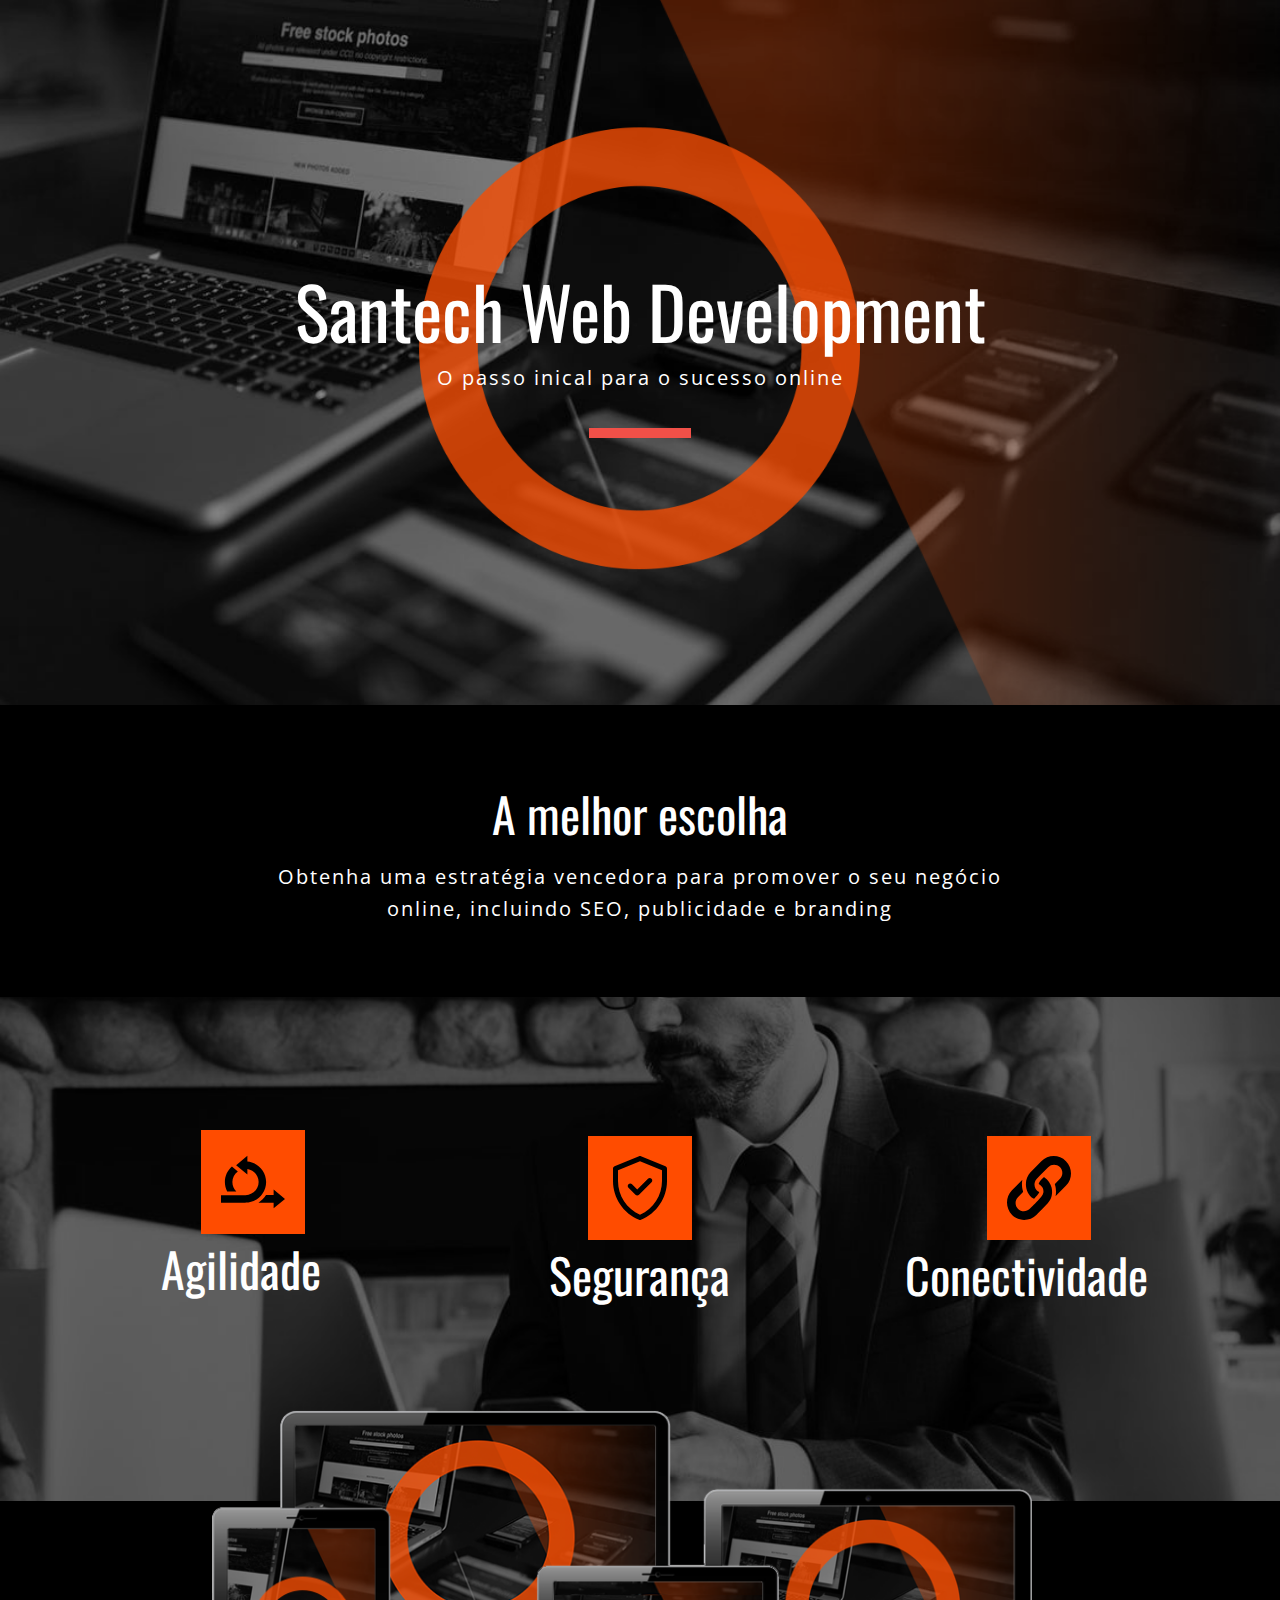
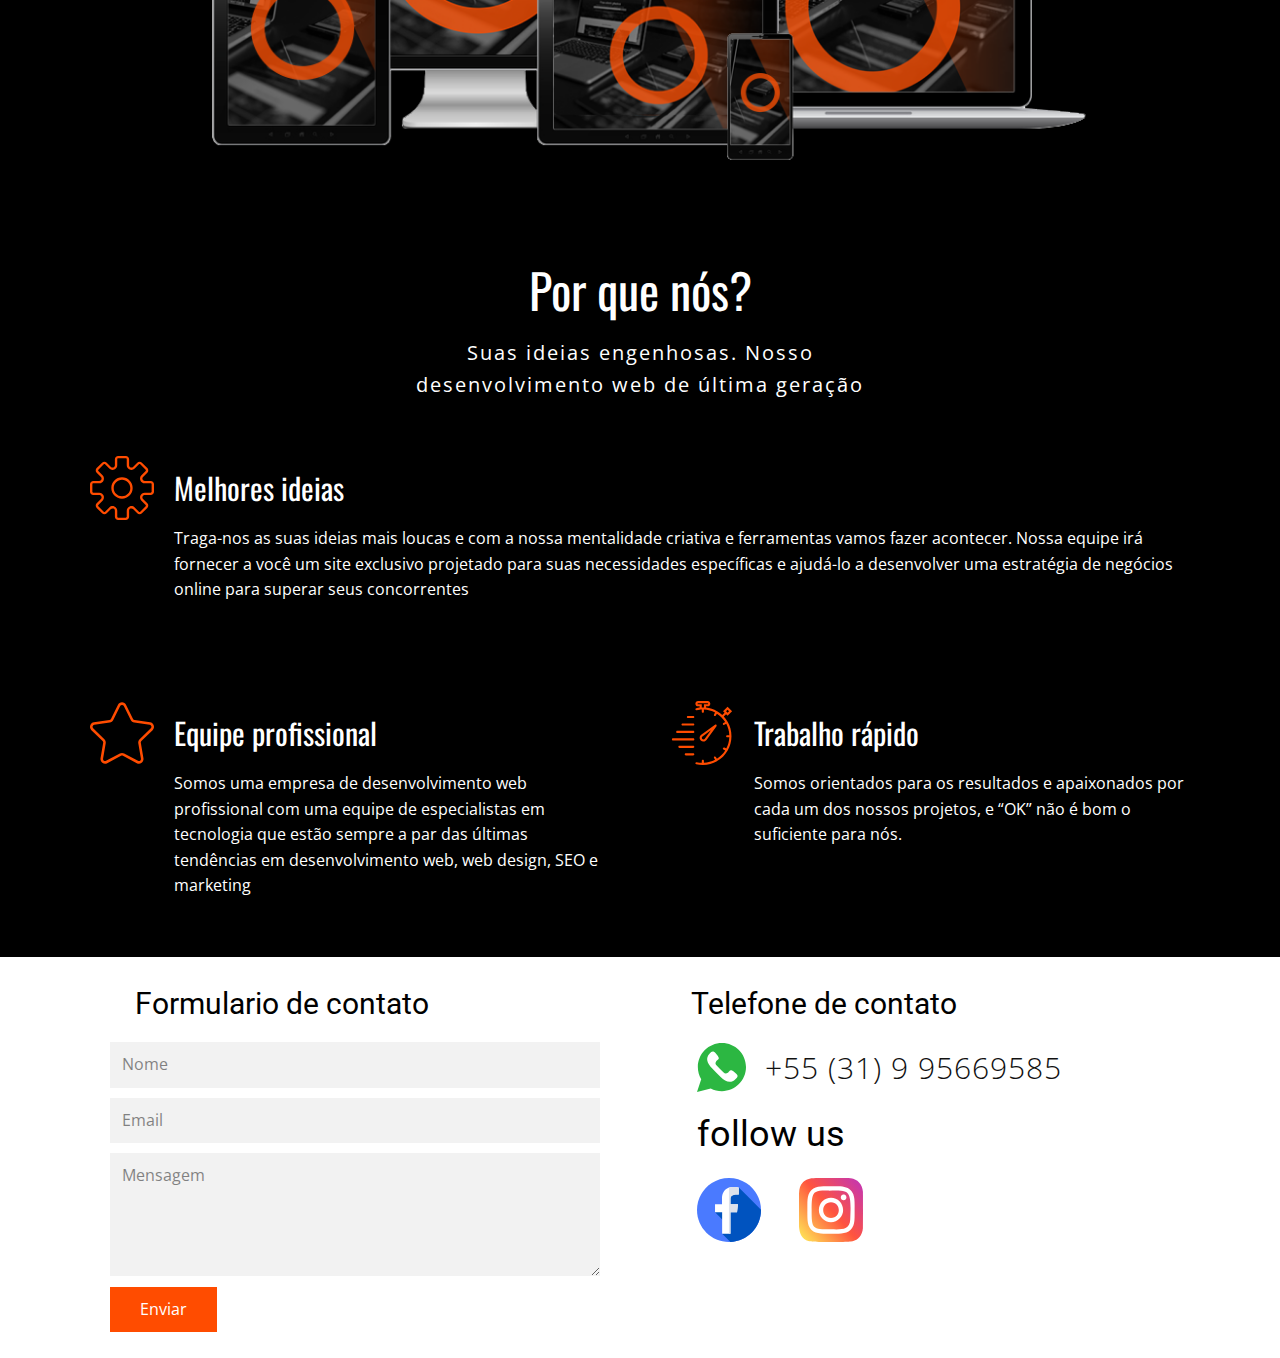
<file: index.html>
<!DOCTYPE html>
<html style="font-size: 16px;">
  <head>
    <meta name="viewport" content="width=device-width, initial-scale=1.0">
    <meta charset="utf-8">
    <meta name="keywords" content="Web Development Studio, Internet Marketing, Find, Connect, Grow, Our Latest Projects, Why Us?, Industry Expertise + Laser-Focused Team =, SUCCESS, Ask Our Clients, Ask Our Clients">
    <meta name="description" content="">
    <meta name="page_type" content="np-template-header-footer-from-plugin">
    <title>Página Inicial</title>
    <link rel="stylesheet" href="nicepage.css" media="screen">
<link rel="stylesheet" href="Página-Inicial.css" media="screen">
    <script class="u-script" type="text/javascript" src="jquery.js" defer=""></script>
    <script class="u-script" type="text/javascript" src="nicepage.js" defer=""></script>
    <meta name="generator" content="Nicepage 3.13.1, nicepage.com">
    <link id="u-theme-google-font" rel="stylesheet" href="https://fonts.googleapis.com/css?family=Roboto:100,100i,300,300i,400,400i,500,500i,700,700i,900,900i|Open+Sans:300,300i,400,400i,600,600i,700,700i,800,800i">
    <link id="u-page-google-font" rel="stylesheet" href="https://fonts.googleapis.com/css?family=Oswald:200,300,400,500,600,700">
    
    
    
    
    
    
    
    <script type="application/ld+json">{
		"@context": "http://schema.org",
		"@type": "Organization",
		"name": "",
		"url": "index.html"
}</script>
    <meta property="og:title" content="Página Inicial">
    <meta property="og:type" content="website">
    <meta name="theme-color" content="#f15048">
    <link rel="canonical" href="index.html">
    <meta property="og:url" content="index.html">
  </head>
  <body data-home-page="Página-Inicial.html" data-home-page-title="Página Inicial" class="u-body"> 
    <section class="u-clearfix u-image u-section-1" id="sec-3fbc" data-image-width="1125" data-image-height="640">
      <div class="u-clearfix u-sheet u-sheet-1">
        <img src="images/c2d8d751435d17546c6dcd8f5da95afb.png" alt="" class="u-image u-image-contain u-image-default u-image-1">
        <div class="u-container-style u-expanded-width-md u-expanded-width-sm u-expanded-width-xs u-group u-group-1">
          <div class="u-container-layout u-valign-middle-xs">
            <h1 class="u-align-center u-custom-font u-font-oswald u-text u-text-body-alt-color u-title u-text-1">Santech Web Development</h1>
            <p class="u-align-center u-text u-text-body-alt-color u-text-2">O passo inical para o sucesso online</p>
            <div class="u-border-10 u-border-palette-1-base u-line u-line-horizontal u-line-1"></div>
          </div>
        </div>
      </div>
    </section>
    <section class="u-black u-clearfix u-section-2" id="sec-52fe">
      <div class="u-clearfix u-sheet u-sheet-1">
        <div class="u-container-style u-group u-group-1">
          <div class="u-container-layout u-valign-middle u-container-layout-1">
            <h2 class="u-align-center u-custom-font u-font-oswald u-text u-text-1">A melhor escolha</h2>
            <p class="u-align-center u-text u-text-2">Obtenha uma estratégia vencedora para promover o seu negócio online, incluindo SEO, publicidade e branding</p>
          </div>
        </div>
      </div>
    </section>
    <section class="u-clearfix u-image u-section-3" id="sec-a9e4" data-image-width="1084" data-image-height="750">
      <div class="u-clearfix u-sheet u-sheet-1">
        <div class="u-clearfix u-expanded-width-lg u-expanded-width-md u-expanded-width-xl u-expanded-width-xs u-gutter-20 u-layout-wrap u-layout-wrap-1">
          <div class="u-layout">
            <div class="u-layout-row">
              <div class="u-container-style u-layout-cell u-left-cell u-size-20 u-size-20-md u-layout-cell-1">
                <div class="u-container-layout u-valign-middle-sm"><span class="u-custom-color-3 u-icon u-icon-rectangle u-spacing-20 u-icon-1"><svg class="u-svg-link" preserveAspectRatio="xMidYMin slice" viewBox="0 0 512 512" style=""><use xmlns:xlink="http://www.w3.org/1999/xlink" xlink:href="#svg-e324"></use></svg><svg class="u-svg-content" viewBox="0 0 512 512" id="svg-e324"><g><path d="m421 360.993-60.939.002c-15.544 24.203-36.264 44.689-60.619 60.013h121.558v44.985l91-74.985-91-75z"></path><path d="m197.139 420.951c90.593-.619 163.861-74.202 163.861-164.944 0-86.061-65.914-156.656-150-164.244v-45.756l-90 75 90 74.985v-43.469c50.75 7.357 90 50.729 90 103.484 0 57.891-47.109 105-105 105h-196v60h197.207c-.03-.018-.039-.038-.068-.056z"></path><path d="m122.749 331.007c-19.532-19.08-31.749-45.608-31.749-75 0-34.863 17.267-65.596 43.504-84.703l-47.137-39.276c-34.484 30.242-56.367 74.51-56.367 123.979 0 27.105 6.96 52.44 18.541 75z"></path>
</g></svg></span>
                  <h2 class="u-align-center u-custom-font u-font-oswald u-text u-text-body-alt-color u-text-1">Agilidade</h2>
                </div>
              </div>
              <div class="u-container-style u-layout-cell u-size-20 u-size-20-md u-layout-cell-2">
                <div class="u-container-layout"><span class="u-custom-color-3 u-icon u-icon-rectangle u-spacing-20 u-text-black u-icon-2"><svg class="u-svg-link" preserveAspectRatio="xMidYMin slice" viewBox="0 0 512 512" style=""><use xmlns:xlink="http://www.w3.org/1999/xlink" xlink:href="#svg-e914"></use></svg><svg class="u-svg-content" viewBox="0 0 512 512" id="svg-e914"><g><path d="m459.669 82.906-196-81.377c-4.91-2.038-10.429-2.039-15.338 0l-196 81.377c-7.465 3.1-12.331 10.388-12.331 18.471v98.925c0 136.213 82.329 258.74 208.442 310.215 4.844 1.977 10.271 1.977 15.116 0 126.111-51.474 208.442-174.001 208.442-310.215v-98.925c0-8.083-4.865-15.371-12.331-18.471zm-27.669 117.396c0 115.795-68 222.392-176 269.974-105.114-46.311-176-151.041-176-269.974v-85.573l176-73.074 176 73.074zm-198.106 67.414 85.964-85.963c7.81-7.81 20.473-7.811 28.284 0s7.81 20.474-.001 28.284l-100.105 100.105c-7.812 7.812-20.475 7.809-28.284 0l-55.894-55.894c-7.811-7.811-7.811-20.474 0-28.284s20.474-7.811 28.284 0z"></path>
</g></svg></span>
                  <h2 class="u-align-center u-custom-font u-font-oswald u-text u-text-body-alt-color u-text-2">Segurança</h2>
                </div>
              </div>
              <div class="u-container-style u-layout-cell u-right-cell u-size-20 u-size-20-md u-layout-cell-3">
                <div class="u-container-layout"><span class="u-custom-color-3 u-icon u-icon-rectangle u-spacing-20 u-text-black u-icon-3"><svg class="u-svg-link" preserveAspectRatio="xMidYMin slice" viewBox="0 0 511.771 511.771" style=""><use xmlns:xlink="http://www.w3.org/1999/xlink" xlink:href="#svg-d826"></use></svg><svg class="u-svg-content" viewBox="0 0 511.771 511.771" id="svg-d826"><g><path d="m189.547 128.897c-60.302 62.391-47.143 165.931 21.932 211.798 2.276 1.512 5.304 1.212 7.259-.698 14.542-14.209 26.844-27.972 37.616-45.476 1.648-2.678.623-6.153-2.142-7.651-10.536-5.708-21.02-16.411-26.922-27.717l-.007.004c-7.07-14.078-9.477-29.859-5.734-46.157.004.001.008.002.012.002 4.307-20.866 26.708-40.276 43.817-58.227-.036-.012-.071-.025-.107-.037l64.103-65.426c25.546-26.073 67.566-26.288 93.377-.477 26.072 25.545 26.503 67.777.958 93.849l-38.828 39.928c-1.797 1.848-2.38 4.544-1.539 6.981 8.94 25.925 11.139 62.48 5.148 90.098-.168.773.786 1.279 1.339.714l82.638-84.344c52.791-53.88 52.343-141.604-.995-194.942-54.433-54.433-143.048-53.98-196.922 1.005l-84.672 86.419c-.112.118-.218.238-.331.354z"></path><path d="m344.038 352.576c-.001.003-.003.006-.004.009.053-.022.102-.043.155-.066 16.865-30.839 20.185-66.208 12.281-100.687l-.036.037-.039-.017c-7.505-30.709-28.098-61.203-56.066-79.978-2.406-1.615-6.249-1.428-8.502.394-14.167 11.455-28.034 26.144-37.184 44.889-1.437 2.943-.361 6.478 2.471 8.122 10.619 6.165 20.209 15.191 26.63 27.174l.01-.007c5.004 8.465 9.935 24.527 6.741 41.785-.002 0-.005 0-.007 0-2.98 22.881-26.086 43.869-44.454 62.781l.009.009c-13.982 14.298-49.525 50.532-63.757 65.072-25.545 26.072-67.777 26.503-93.849.958-26.072-25.545-26.503-67.777-.958-93.849l38.943-40.048c1.765-1.815 2.365-4.453 1.58-6.86-8.647-26.531-11.016-62.262-5.558-89.849.152-.769-.794-1.26-1.343-.7l-81.395 83.075c-53.332 54.433-52.88 143.057 1.006 196.942 54.43 53.33 142.597 52.429 195.927-2.001 18.527-20.724 97.835-94.153 107.399-117.185z"></path>
</g></svg></span>
                  <h2 class="u-align-center u-custom-font u-font-oswald u-text u-text-body-alt-color u-text-3">Conectividade</h2>
                </div>
              </div>
            </div>
          </div>
        </div>
      </div>
    </section>
    <section class="u-black u-clearfix u-section-4" id="sec-922c">
      <div class="u-clearfix u-sheet u-sheet-1">
        <img class="u-expanded-width u-image u-image-contain u-image-1" src="images/5a60cfeb5eeac046c6e773eeb7c06964.png">
      </div>
    </section>
    <section class="u-black u-clearfix u-section-5" id="sec-5e11">
      <div class="u-clearfix u-sheet u-sheet-1">
        <div class="u-align-center u-container-style u-expanded-width-xs u-group u-group-1">
          <div class="u-container-layout u-valign-middle u-container-layout-1">
            <h2 class="u-custom-font u-font-oswald u-text u-text-1">Por que nós?</h2>
            <p class="u-text u-text-2">Suas ideias engenhosas. Nosso desenvolvimento web de última geração</p>
          </div>
        </div>
        <div class="u-clearfix u-expanded-width u-gutter-20 u-layout-wrap u-layout-wrap-1">
          <div class="u-layout">
            <div class="u-layout-col">
              <div class="u-size-30">
                <div class="u-layout-row">
                  <div class="u-container-style u-layout-cell u-left-cell u-size-60 u-layout-cell-1">
                    <div class="u-container-layout"><span class="u-icon u-icon-circle u-text-custom-color-3 u-icon-1"><svg class="u-svg-link" preserveAspectRatio="xMidYMin slice" viewBox="0 0 54 54"><use xmlns:xlink="http://www.w3.org/1999/xlink" xlink:href="#svg-39e0"></use></svg><svg id="svg-39e0" x="0px" y="0px" viewBox="0 0 54 54" style="enable-background:new 0 0 54 54;" class="u-svg-content"><g><path d="M51.22,21h-5.052c-0.812,0-1.481-0.447-1.792-1.197s-0.153-1.54,0.42-2.114l3.572-3.571   c0.525-0.525,0.814-1.224,0.814-1.966c0-0.743-0.289-1.441-0.814-1.967l-4.553-4.553c-1.05-1.05-2.881-1.052-3.933,0l-3.571,3.571   c-0.574,0.573-1.366,0.733-2.114,0.421C33.447,9.313,33,8.644,33,7.832V2.78C33,1.247,31.753,0,30.22,0H23.78   C22.247,0,21,1.247,21,2.78v5.052c0,0.812-0.447,1.481-1.197,1.792c-0.748,0.313-1.54,0.152-2.114-0.421l-3.571-3.571   c-1.052-1.052-2.883-1.05-3.933,0l-4.553,4.553c-0.525,0.525-0.814,1.224-0.814,1.967c0,0.742,0.289,1.44,0.814,1.966l3.572,3.571   c0.573,0.574,0.73,1.364,0.42,2.114S8.644,21,7.832,21H2.78C1.247,21,0,22.247,0,23.78v6.439C0,31.753,1.247,33,2.78,33h5.052   c0.812,0,1.481,0.447,1.792,1.197s0.153,1.54-0.42,2.114l-3.572,3.571c-0.525,0.525-0.814,1.224-0.814,1.966   c0,0.743,0.289,1.441,0.814,1.967l4.553,4.553c1.051,1.051,2.881,1.053,3.933,0l3.571-3.572c0.574-0.573,1.363-0.731,2.114-0.42   c0.75,0.311,1.197,0.98,1.197,1.792v5.052c0,1.533,1.247,2.78,2.78,2.78h6.439c1.533,0,2.78-1.247,2.78-2.78v-5.052   c0-0.812,0.447-1.481,1.197-1.792c0.751-0.312,1.54-0.153,2.114,0.42l3.571,3.572c1.052,1.052,2.883,1.05,3.933,0l4.553-4.553   c0.525-0.525,0.814-1.224,0.814-1.967c0-0.742-0.289-1.44-0.814-1.966l-3.572-3.571c-0.573-0.574-0.73-1.364-0.42-2.114   S45.356,33,46.168,33h5.052c1.533,0,2.78-1.247,2.78-2.78V23.78C54,22.247,52.753,21,51.22,21z M52,30.22   C52,30.65,51.65,31,51.22,31h-5.052c-1.624,0-3.019,0.932-3.64,2.432c-0.622,1.5-0.295,3.146,0.854,4.294l3.572,3.571   c0.305,0.305,0.305,0.8,0,1.104l-4.553,4.553c-0.304,0.304-0.799,0.306-1.104,0l-3.571-3.572c-1.149-1.149-2.794-1.474-4.294-0.854   c-1.5,0.621-2.432,2.016-2.432,3.64v5.052C31,51.65,30.65,52,30.22,52H23.78C23.35,52,23,51.65,23,51.22v-5.052   c0-1.624-0.932-3.019-2.432-3.64c-0.503-0.209-1.021-0.311-1.533-0.311c-1.014,0-1.997,0.4-2.761,1.164l-3.571,3.572   c-0.306,0.306-0.801,0.304-1.104,0l-4.553-4.553c-0.305-0.305-0.305-0.8,0-1.104l3.572-3.571c1.148-1.148,1.476-2.794,0.854-4.294   C10.851,31.932,9.456,31,7.832,31H2.78C2.35,31,2,30.65,2,30.22V23.78C2,23.35,2.35,23,2.78,23h5.052   c1.624,0,3.019-0.932,3.64-2.432c0.622-1.5,0.295-3.146-0.854-4.294l-3.572-3.571c-0.305-0.305-0.305-0.8,0-1.104l4.553-4.553   c0.304-0.305,0.799-0.305,1.104,0l3.571,3.571c1.147,1.147,2.792,1.476,4.294,0.854C22.068,10.851,23,9.456,23,7.832V2.78   C23,2.35,23.35,2,23.78,2h6.439C30.65,2,31,2.35,31,2.78v5.052c0,1.624,0.932,3.019,2.432,3.64   c1.502,0.622,3.146,0.294,4.294-0.854l3.571-3.571c0.306-0.305,0.801-0.305,1.104,0l4.553,4.553c0.305,0.305,0.305,0.8,0,1.104   l-3.572,3.571c-1.148,1.148-1.476,2.794-0.854,4.294c0.621,1.5,2.016,2.432,3.64,2.432h5.052C51.65,23,52,23.35,52,23.78V30.22z"></path><path d="M27,18c-4.963,0-9,4.037-9,9s4.037,9,9,9s9-4.037,9-9S31.963,18,27,18z M27,34c-3.859,0-7-3.141-7-7s3.141-7,7-7   s7,3.141,7,7S30.859,34,27,34z"></path>
</g><g></g><g></g><g></g><g></g><g></g><g></g><g></g><g></g><g></g><g></g><g></g><g></g><g></g><g></g><g></g></svg></span>
                      <h3 class="u-custom-font u-font-oswald u-text u-text-3">Melhores ideias</h3>
                      <p class="u-text u-text-4">Traga-nos as suas ideias mais loucas e com a nossa mentalidade criativa e ferramentas vamos fazer acontecer. Nossa equipe irá fornecer a você um site exclusivo projetado para suas necessidades específicas e ajudá-lo a desenvolver uma estratégia de negócios online para superar seus concorrentes</p>
                    </div>
                  </div>
                </div>
              </div>
              <div class="u-size-30">
                <div class="u-layout-row">
                  <div class="u-container-style u-layout-cell u-left-cell u-size-30 u-layout-cell-2">
                    <div class="u-container-layout u-valign-middle-xs"><span class="u-icon u-icon-circle u-text-custom-color-3 u-icon-2"><svg class="u-svg-link" preserveAspectRatio="xMidYMin slice" viewBox="0 0 49.94 49.94"><use xmlns:xlink="http://www.w3.org/1999/xlink" xlink:href="#svg-67af"></use></svg><svg id="svg-67af" x="0px" y="0px" viewBox="0 0 49.94 49.94" style="enable-background:new 0 0 49.94 49.94;" class="u-svg-content"><path d="M48.856,22.731c0.983-0.958,1.33-2.364,0.906-3.671c-0.425-1.307-1.532-2.24-2.892-2.438l-12.092-1.757  c-0.515-0.075-0.96-0.398-1.19-0.865L28.182,3.043c-0.607-1.231-1.839-1.996-3.212-1.996c-1.372,0-2.604,0.765-3.211,1.996  L16.352,14c-0.23,0.467-0.676,0.79-1.191,0.865L3.069,16.623C1.71,16.82,0.603,17.753,0.178,19.06  c-0.424,1.307-0.077,2.713,0.906,3.671l8.749,8.528c0.373,0.364,0.544,0.888,0.456,1.4L8.224,44.702  c-0.232,1.353,0.313,2.694,1.424,3.502c1.11,0.809,2.555,0.914,3.772,0.273l10.814-5.686c0.461-0.242,1.011-0.242,1.472,0  l10.815,5.686c0.528,0.278,1.1,0.415,1.669,0.415c0.739,0,1.475-0.231,2.103-0.688c1.111-0.808,1.656-2.149,1.424-3.502  L39.651,32.66c-0.088-0.513,0.083-1.036,0.456-1.4L48.856,22.731z M37.681,32.998l2.065,12.042c0.104,0.606-0.131,1.185-0.629,1.547  c-0.499,0.361-1.12,0.405-1.665,0.121l-10.815-5.687c-0.521-0.273-1.095-0.411-1.667-0.411s-1.145,0.138-1.667,0.412l-10.813,5.686  c-0.547,0.284-1.168,0.24-1.666-0.121c-0.498-0.362-0.732-0.94-0.629-1.547l2.065-12.042c0.199-1.162-0.186-2.348-1.03-3.17  L2.48,21.299c-0.441-0.43-0.591-1.036-0.4-1.621c0.19-0.586,0.667-0.988,1.276-1.077l12.091-1.757  c1.167-0.169,2.176-0.901,2.697-1.959l5.407-10.957c0.272-0.552,0.803-0.881,1.418-0.881c0.616,0,1.146,0.329,1.419,0.881  l5.407,10.957c0.521,1.058,1.529,1.79,2.696,1.959l12.092,1.757c0.609,0.089,1.086,0.491,1.276,1.077  c0.19,0.585,0.041,1.191-0.4,1.621l-8.749,8.528C37.866,30.65,37.481,31.835,37.681,32.998z"></path><g></g><g></g><g></g><g></g><g></g><g></g><g></g><g></g><g></g><g></g><g></g><g></g><g></g><g></g><g></g></svg></span>
                      <h3 class="u-custom-font u-font-oswald u-text u-text-5">Equipe profissional</h3>
                      <p class="u-text u-text-6">Somos uma empresa de desenvolvimento web profissional com uma equipe de especialistas em tecnologia que estão sempre a par das últimas tendências em desenvolvimento web, web design, SEO e marketing</p>
                    </div>
                  </div>
                  <div class="u-container-style u-layout-cell u-right-cell u-size-30 u-layout-cell-3">
                    <div class="u-container-layout"><span class="u-icon u-icon-circle u-text-custom-color-3 u-icon-3"><svg class="u-svg-link" preserveAspectRatio="xMidYMin slice" viewBox="0 0 60 60"><use xmlns:xlink="http://www.w3.org/1999/xlink" xlink:href="#svg-8f3d"></use></svg><svg id="svg-8f3d" x="0px" y="0px" viewBox="0 0 60 60" style="enable-background:new 0 0 60 60;" class="u-svg-content"><g><path d="M31.634,37.989c1.041-0.081,1.99-0.612,2.606-1.459l9.363-12.944c0.287-0.397,0.244-0.945-0.104-1.293   c-0.348-0.347-0.896-0.39-1.293-0.104L29.26,31.555c-0.844,0.614-1.375,1.563-1.456,2.604s0.296,2.06,1.033,2.797   C29.508,37.628,30.413,38,31.354,38C31.447,38,31.54,37.996,31.634,37.989z M29.798,34.315c0.035-0.457,0.269-0.874,0.637-1.142   l7.897-5.713l-5.711,7.895c-0.27,0.371-0.687,0.604-1.144,0.64c-0.455,0.03-0.902-0.128-1.227-0.453   C29.928,35.219,29.762,34.771,29.798,34.315z"></path><path d="M54.034,19.564c-0.01-0.021-0.01-0.043-0.021-0.064c-0.012-0.02-0.031-0.031-0.044-0.05   c-1.011-1.734-2.207-3.347-3.565-4.809l2.148-2.147l1.414,1.414l4.242-4.243l-4.242-4.242l-4.243,4.242l1.415,1.415l-2.148,2.147   c-1.462-1.358-3.074-2.555-4.809-3.566c-0.019-0.013-0.03-0.032-0.05-0.044c-0.021-0.012-0.043-0.011-0.064-0.022   c-3.093-1.782-6.568-2.969-10.273-3.404V5h1.5c1.379,0,2.5-1.121,2.5-2.5S36.672,0,35.293,0h-9c-1.379,0-2.5,1.121-2.5,2.5   s1.121,2.5,2.5,2.5h1.5v1.156c-1.08,0.115-2.158,0.291-3.224,0.535c-0.538,0.123-0.875,0.66-0.751,1.198   c0.123,0.538,0.66,0.876,1.198,0.751c0.92-0.211,1.849-0.37,2.78-0.477l1.073-0.083c0.328-0.025,0.63-0.043,0.924-0.057V10   c0,0.553,0.447,1,1,1s1-0.447,1-1V8.03c3.761,0.173,7.305,1.183,10.456,2.845l-0.986,1.707c-0.276,0.479-0.112,1.09,0.366,1.366   c0.157,0.091,0.329,0.134,0.499,0.134c0.346,0,0.682-0.179,0.867-0.5l0.983-1.703c3.129,1.985,5.787,4.643,7.772,7.772   l-1.703,0.983C49.57,20.91,49.406,21.521,49.683,22c0.186,0.321,0.521,0.5,0.867,0.5c0.17,0,0.342-0.043,0.499-0.134l1.707-0.986   c1.685,3.196,2.698,6.798,2.849,10.619H53.63c-0.553,0-1,0.447-1,1s0.447,1,1,1h1.975c-0.151,3.821-1.164,7.423-2.849,10.619   l-1.707-0.986c-0.478-0.276-1.09-0.114-1.366,0.366c-0.276,0.479-0.112,1.09,0.366,1.366l1.703,0.983   c-1.985,3.129-4.643,5.787-7.772,7.772l-0.983-1.703c-0.277-0.48-0.89-0.643-1.366-0.366c-0.479,0.276-0.643,0.888-0.366,1.366   l0.986,1.707c-3.151,1.662-6.695,2.672-10.456,2.845V56c0-0.553-0.447-1-1-1s-1,0.447-1,1v1.976   c-1.597-0.055-3.199-0.255-4.776-0.617c-0.538-0.129-1.075,0.213-1.198,0.751c-0.124,0.538,0.213,1.075,0.751,1.198   C26.568,59.768,28.607,60,30.63,60c0.049,0,0.096-0.003,0.145-0.004c0.007,0,0.012,0.004,0.018,0.004   c0.008,0,0.015-0.005,0.023-0.005c4.807-0.033,9.317-1.331,13.219-3.573c0.031-0.014,0.064-0.021,0.094-0.039   c0.02-0.012,0.031-0.031,0.05-0.044c4.039-2.354,7.414-5.725,9.773-9.761c0.019-0.027,0.043-0.048,0.06-0.078   c0.012-0.021,0.011-0.043,0.021-0.064C56.317,42.476,57.63,37.89,57.63,33S56.317,23.524,54.034,19.564z M53.965,8.251l1.414,1.414   l-1.414,1.415L52.55,9.665L53.965,8.251z M29.793,6.021V3h-3.5c-0.275,0-0.5-0.225-0.5-0.5s0.225-0.5,0.5-0.5h9   c0.275,0,0.5,0.225,0.5,0.5S35.568,3,35.293,3h-3.5v3.021C31.445,6.007,31.113,6,30.793,6c-0.028,0-0.06,0.002-0.088,0.002   C30.68,6.002,30.655,6,30.63,6c-0.164,0-0.328,0.011-0.492,0.014C30.022,6.017,29.913,6.016,29.793,6.021z"></path><path d="M21.793,14h-5c-0.553,0-1,0.447-1,1s0.447,1,1,1h5c0.553,0,1-0.447,1-1S22.346,14,21.793,14z"></path><path d="M21.793,21h-10c-0.553,0-1,0.447-1,1s0.447,1,1,1h10c0.553,0,1-0.447,1-1S22.346,21,21.793,21z"></path><path d="M21.793,28h-15c-0.553,0-1,0.447-1,1s0.447,1,1,1h15c0.553,0,1-0.447,1-1S22.346,28,21.793,28z"></path><path d="M21.793,35h-19c-0.553,0-1,0.447-1,1s0.447,1,1,1h19c0.553,0,1-0.447,1-1S22.346,35,21.793,35z"></path><path d="M21.793,42h-13c-0.553,0-1,0.447-1,1s0.447,1,1,1h13c0.553,0,1-0.447,1-1S22.346,42,21.793,42z"></path><path d="M21.793,49h-7c-0.553,0-1,0.447-1,1s0.447,1,1,1h7c0.553,0,1-0.447,1-1S22.346,49,21.793,49z"></path>
</g><g></g><g></g><g></g><g></g><g></g><g></g><g></g><g></g><g></g><g></g><g></g><g></g><g></g><g></g><g></g></svg></span>
                      <h3 class="u-custom-font u-font-oswald u-text u-text-7">Trabalho rápido</h3>
                      <p class="u-text u-text-8">Somos orientados para os resultados e apaixonados por cada um dos nossos projetos, e “OK” não é bom o suficiente para nós.</p>
                    </div>
                  </div>
                </div>
              </div>
            </div>
          </div>
        </div>
      </div>
    </section>
    <section class="u-clearfix u-section-6" id="sec-fdb0">
      <div class="u-clearfix u-sheet u-valign-middle u-sheet-1">
        <div class="u-clearfix u-expanded-width u-layout-wrap u-layout-wrap-1">
          <div class="u-layout">
            <div class="u-layout-row">
              <div class="u-size-30 u-size-60-md">
                <div class="u-layout-col">
                  <div class="u-container-style u-layout-cell u-left-cell u-size-60 u-layout-cell-1">
                    <div class="u-container-layout u-container-layout-1">
                      <h2 class="u-text u-text-black u-text-1">Formulario de contato</h2>
                      <div class="u-form u-form-1">
                        <form action="#" method="POST" class="u-clearfix u-form-spacing-10 u-form-vertical u-inner-form" style="padding: 10px" source="custom" name="form-2">
                          <div class="u-form-group u-form-name">
                            <label for="name-da97" class="u-form-control-hidden u-label">Name</label>
                            <input type="text" placeholder="Nome" id="name-da97" name="name" class="u-border-no-bottom u-border-no-left u-border-no-right u-border-no-top u-grey-5 u-input u-input-rectangle" required="">
                          </div>
                          <div class="u-form-email u-form-group">
                            <label for="email-da97" class="u-form-control-hidden u-label">Email</label>
                            <input type="email" placeholder="Email" id="email-da97" name="email" class="u-border-no-bottom u-border-no-left u-border-no-right u-border-no-top u-grey-5 u-input u-input-rectangle" required="">
                          </div>
                          <div class="u-form-group u-form-message">
                            <label for="message-da97" class="u-form-control-hidden u-label">Message</label>
                            <textarea placeholder="Mensagem" rows="4" cols="50" id="message-da97" name="message" class="u-border-no-bottom u-border-no-left u-border-no-right u-border-no-top u-grey-5 u-input u-input-rectangle" required=""></textarea>
                          </div>
                          <div class="u-form-group u-form-submit">
                            <a href="#" class="u-btn u-btn-submit u-button-style u-custom-color-3 u-btn-1">Enviar</a>
                            <input type="submit" value="submit" class="u-form-control-hidden">
                          </div>
                          <div class="u-form-send-message u-form-send-success"> Thank you! Your message has been sent. </div>
                          <div class="u-form-send-error u-form-send-message"> Unable to send your message. Please fix errors then try again. </div>
                          <input type="hidden" value="" name="recaptchaResponse">
                        </form>
                      </div>
                    </div>
                  </div>
                </div>
              </div>
              <div class="u-size-30 u-size-60-md">
                <div class="u-layout-col">
                  <div class="u-align-left u-container-style u-layout-cell u-right-cell u-size-60 u-layout-cell-2">
                    <div class="u-container-layout u-valign-top-lg u-valign-top-md u-valign-top-sm u-valign-top-xl u-container-layout-2">
                      <h2 class="u-text u-text-black u-text-2">Telefone de contato</h2><span class="u-icon u-icon-circle u-icon-1"><svg class="u-svg-link" preserveAspectRatio="xMidYMin slice" viewBox="0 0 58 58" style=""><use xmlns:xlink="http://www.w3.org/1999/xlink" xlink:href="#svg-7eed"></use></svg><svg class="u-svg-content" viewBox="0 0 58 58" x="0px" y="0px" id="svg-7eed" style="enable-background:new 0 0 58 58;"><g><path style="fill:currentColor;" d="M0,58l4.988-14.963C2.457,38.78,1,33.812,1,28.5C1,12.76,13.76,0,29.5,0S58,12.76,58,28.5   S45.24,57,29.5,57c-4.789,0-9.299-1.187-13.26-3.273L0,58z"></path><path style="fill:#FFFFFF;" d="M47.683,37.985c-1.316-2.487-6.169-5.331-6.169-5.331c-1.098-0.626-2.423-0.696-3.049,0.42   c0,0-1.577,1.891-1.978,2.163c-1.832,1.241-3.529,1.193-5.242-0.52l-3.981-3.981l-3.981-3.981c-1.713-1.713-1.761-3.41-0.52-5.242   c0.272-0.401,2.163-1.978,2.163-1.978c1.116-0.627,1.046-1.951,0.42-3.049c0,0-2.844-4.853-5.331-6.169   c-1.058-0.56-2.357-0.364-3.203,0.482l-1.758,1.758c-5.577,5.577-2.831,11.873,2.746,17.45l5.097,5.097l5.097,5.097   c5.577,5.577,11.873,8.323,17.45,2.746l1.758-1.758C48.048,40.341,48.243,39.042,47.683,37.985z"></path>
</g></svg></span>
                      <a href="https://nicepage.com/c/education-website-mockup" class="u-active-none u-btn u-button-style u-hover-none u-none u-text-hover-custom-color-3 u-btn-2"> &nbsp;+55 (31) 9 95669585</a>
                      <h2 class="u-text u-text-black u-text-3">follow us</h2><span class="u-icon u-icon-circle u-icon-2"><svg class="u-svg-link" preserveAspectRatio="xMidYMin slice" viewBox="0 0 512 512" style=""><use xmlns:xlink="http://www.w3.org/1999/xlink" xlink:href="#svg-b116"></use></svg><svg class="u-svg-content" viewBox="0 0 512 512" id="svg-b116"><path d="m512 256c0 141.386719-114.613281 256-256 256s-256-114.613281-256-256 114.613281-256 256-256 256 114.613281 256 256zm0 0" fill="#4a7aff"></path><path d="m267.234375 511.738281c136.171875-5.878906 244.765625-118.121093 244.765625-255.738281 0-.996094-.027344-1.988281-.039062-2.984375l-177.699219-177.703125-190 198.59375 105.566406 105.566406-48.675781 66.183594zm0 0" fill="#0053bf"></path><path d="m334.261719 75.3125v57.96875s-66.554688-9.660156-66.554688 33.277344v42.9375h60.113281l-7.511718 65.480468h-52.601563v170.679688h-66.554687v-170.679688l-56.894532-1.074218v-64.40625h55.820313v-49.378906s-3.683594-73.457032 68.703125-86.949219c30.058594-5.605469 65.480469 2.144531 65.480469 2.144531zm0 0" fill="#fff"></path><path d="m334.261719 133.28125v-57.96875s-35.421875-7.75-65.480469-2.144531c-4.695312.875-9.0625 2.007812-13.136719 3.347656v369.140625h12.0625v-170.679688h52.597657l7.515624-65.480468h-60.113281s0 0 0-42.9375 66.554688-33.277344 66.554688-33.277344zm0 0" fill="#dce1eb"></path></svg></span><span class="u-icon u-icon-circle u-icon-3"><svg class="u-svg-link" preserveAspectRatio="xMidYMin slice" viewBox="0 0 24 24" style=""><use xmlns:xlink="http://www.w3.org/1999/xlink" xlink:href="#svg-b52a"></use></svg><svg class="u-svg-content" viewBox="0 0 24 24" id="svg-b52a"><linearGradient id="SVGID_1_" gradientTransform="matrix(0 -1.982 -1.844 0 -132.522 -51.077)" gradientUnits="userSpaceOnUse" x1="-37.106" x2="-26.555" y1="-72.705" y2="-84.047"><stop offset="0" stop-color="#fd5"></stop><stop offset=".5" stop-color="#ff543e"></stop><stop offset="1" stop-color="#c837ab"></stop>
</linearGradient><path d="m1.5 1.633c-1.886 1.959-1.5 4.04-1.5 10.362 0 5.25-.916 10.513 3.878 11.752 1.497.385 14.761.385 16.256-.002 1.996-.515 3.62-2.134 3.842-4.957.031-.394.031-13.185-.001-13.587-.236-3.007-2.087-4.74-4.526-5.091-.559-.081-.671-.105-3.539-.11-10.173.005-12.403-.448-14.41 1.633z" fill="url(#SVGID_1_)"></path><path d="m11.998 3.139c-3.631 0-7.079-.323-8.396 3.057-.544 1.396-.465 3.209-.465 5.805 0 2.278-.073 4.419.465 5.804 1.314 3.382 4.79 3.058 8.394 3.058 3.477 0 7.062.362 8.395-3.058.545-1.41.465-3.196.465-5.804 0-3.462.191-5.697-1.488-7.375-1.7-1.7-3.999-1.487-7.374-1.487zm-.794 1.597c7.574-.012 8.538-.854 8.006 10.843-.189 4.137-3.339 3.683-7.211 3.683-7.06 0-7.263-.202-7.263-7.265 0-7.145.56-7.257 6.468-7.263zm5.524 1.471c-.587 0-1.063.476-1.063 1.063s.476 1.063 1.063 1.063 1.063-.476 1.063-1.063-.476-1.063-1.063-1.063zm-4.73 1.243c-2.513 0-4.55 2.038-4.55 4.551s2.037 4.55 4.55 4.55 4.549-2.037 4.549-4.55-2.036-4.551-4.549-4.551zm0 1.597c3.905 0 3.91 5.908 0 5.908-3.904 0-3.91-5.908 0-5.908z" fill="#fff"></path></svg></span>
                    </div>
                  </div>
                </div>
              </div>
            </div>
          </div>
        </div>
      </div>
    </section>
  </body>
</html>
</file>
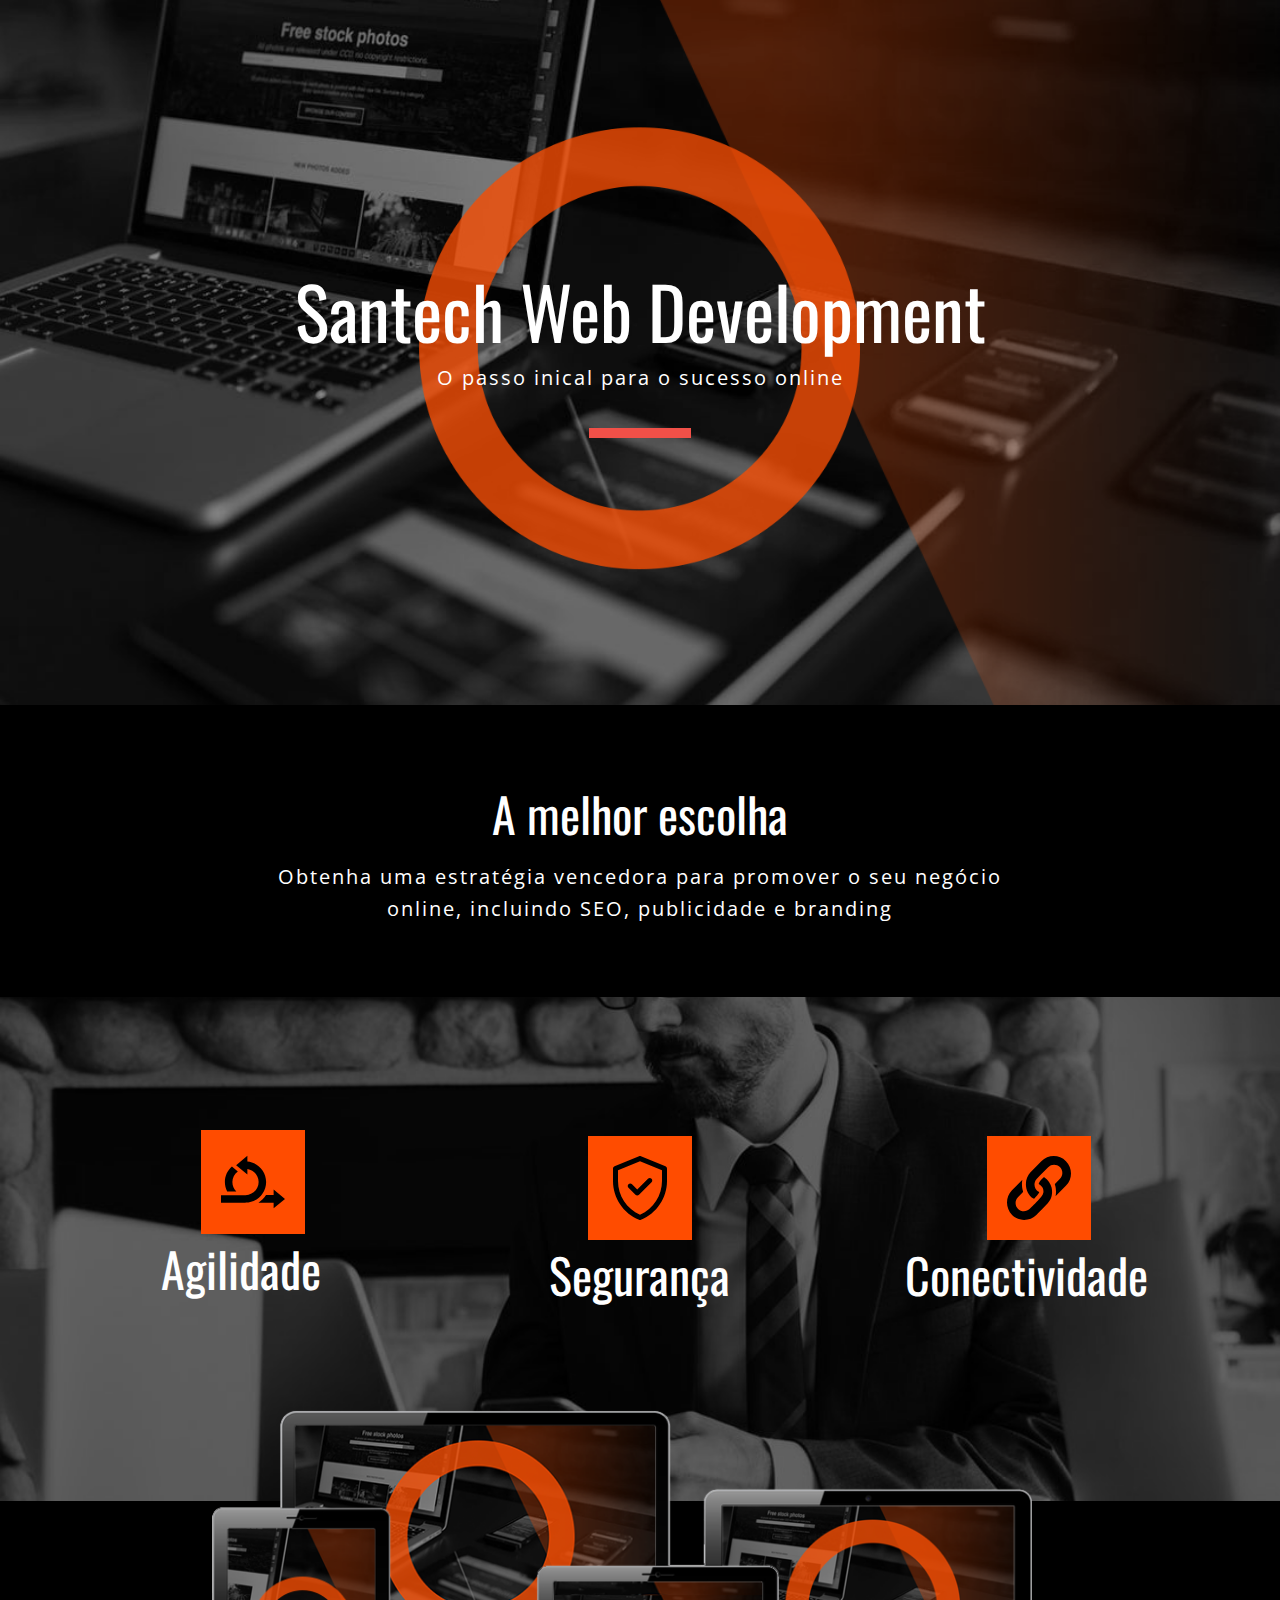
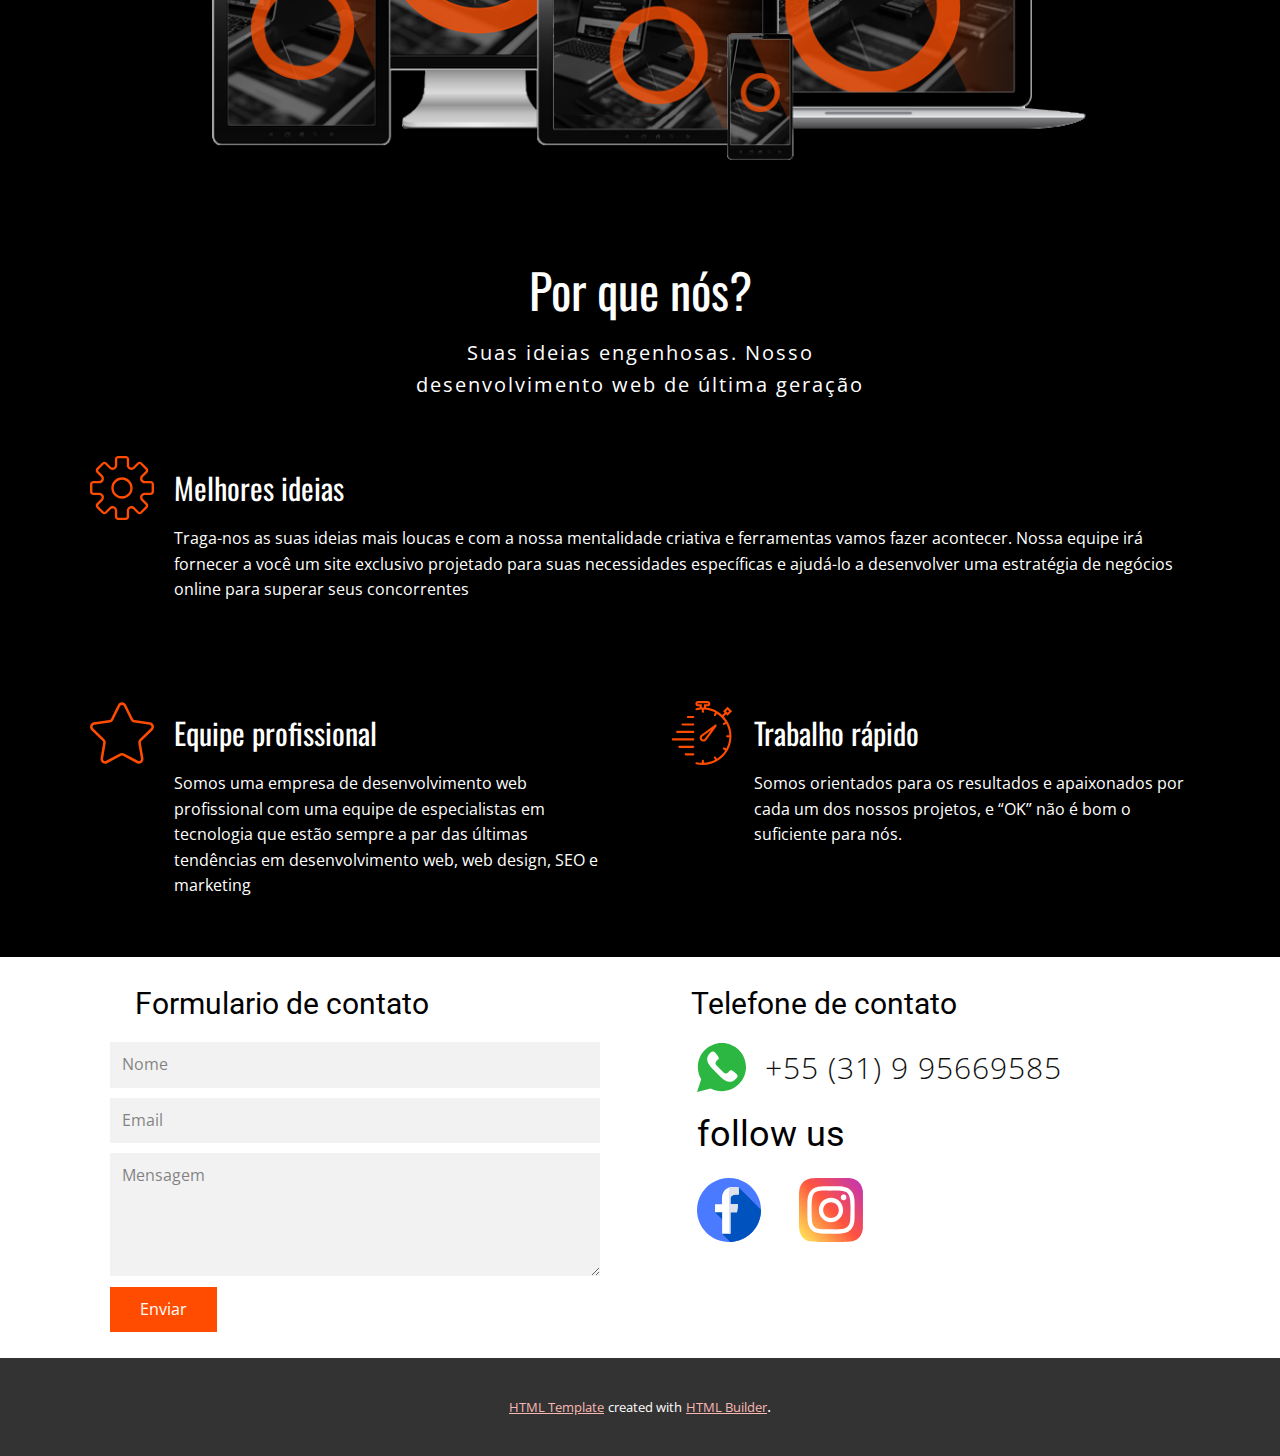
<file: Página-Inicial.html>
<!DOCTYPE html>
<html style="font-size: 16px;">
  <head>
    <meta name="viewport" content="width=device-width, initial-scale=1.0">
    <meta charset="utf-8">
    <meta name="keywords" content="Web Development Studio, Internet Marketing, Find, Connect, Grow, Our Latest Projects, Why Us?, Industry Expertise + Laser-Focused Team =, SUCCESS, Ask Our Clients, Ask Our Clients">
    <meta name="description" content="">
    <meta name="page_type" content="np-template-header-footer-from-plugin">
    <title>Página Inicial</title>
    <link rel="stylesheet" href="nicepage.css" media="screen">
<link rel="stylesheet" href="Página-Inicial.css" media="screen">
    <script class="u-script" type="text/javascript" src="jquery.js" defer=""></script>
    <script class="u-script" type="text/javascript" src="nicepage.js" defer=""></script>
    <meta name="generator" content="Nicepage 3.13.1, nicepage.com">
    <link id="u-theme-google-font" rel="stylesheet" href="https://fonts.googleapis.com/css?family=Roboto:100,100i,300,300i,400,400i,500,500i,700,700i,900,900i|Open+Sans:300,300i,400,400i,600,600i,700,700i,800,800i">
    <link id="u-page-google-font" rel="stylesheet" href="https://fonts.googleapis.com/css?family=Oswald:200,300,400,500,600,700">
    
    
    
    
    
    
    
    <script type="application/ld+json">{
		"@context": "http://schema.org",
		"@type": "Organization",
		"name": "",
		"url": "index.html"
}</script>
    <meta property="og:title" content="Página Inicial">
    <meta property="og:type" content="website">
    <meta name="theme-color" content="#f15048">
    <link rel="canonical" href="index.html">
    <meta property="og:url" content="index.html">
  </head>
  <body class="u-body"> 
    <section class="u-clearfix u-image u-section-1" id="sec-3fbc" data-image-width="1125" data-image-height="640">
      <div class="u-clearfix u-sheet u-sheet-1">
        <img src="images/c2d8d751435d17546c6dcd8f5da95afb.png" alt="" class="u-image u-image-contain u-image-default u-image-1">
        <div class="u-container-style u-expanded-width-md u-expanded-width-sm u-expanded-width-xs u-group u-group-1">
          <div class="u-container-layout u-valign-middle-xs">
            <h1 class="u-align-center u-custom-font u-font-oswald u-text u-text-body-alt-color u-title u-text-1">Santech Web Development</h1>
            <p class="u-align-center u-text u-text-body-alt-color u-text-2">O passo inical para o sucesso online</p>
            <div class="u-border-10 u-border-palette-1-base u-line u-line-horizontal u-line-1"></div>
          </div>
        </div>
      </div>
    </section>
    <section class="u-black u-clearfix u-section-2" id="sec-52fe">
      <div class="u-clearfix u-sheet u-sheet-1">
        <div class="u-container-style u-group u-group-1">
          <div class="u-container-layout u-valign-middle u-container-layout-1">
            <h2 class="u-align-center u-custom-font u-font-oswald u-text u-text-1">A melhor escolha</h2>
            <p class="u-align-center u-text u-text-2">Obtenha uma estratégia vencedora para promover o seu negócio online, incluindo SEO, publicidade e branding</p>
          </div>
        </div>
      </div>
    </section>
    <section class="u-clearfix u-image u-section-3" id="sec-a9e4" data-image-width="1084" data-image-height="750">
      <div class="u-clearfix u-sheet u-sheet-1">
        <div class="u-clearfix u-expanded-width-lg u-expanded-width-md u-expanded-width-xl u-expanded-width-xs u-gutter-20 u-layout-wrap u-layout-wrap-1">
          <div class="u-layout">
            <div class="u-layout-row">
              <div class="u-container-style u-layout-cell u-left-cell u-size-20 u-size-20-md u-layout-cell-1">
                <div class="u-container-layout u-valign-middle-sm"><span class="u-custom-color-3 u-icon u-icon-rectangle u-spacing-20 u-icon-1"><svg class="u-svg-link" preserveAspectRatio="xMidYMin slice" viewBox="0 0 512 512" style=""><use xmlns:xlink="http://www.w3.org/1999/xlink" xlink:href="#svg-e324"></use></svg><svg class="u-svg-content" viewBox="0 0 512 512" id="svg-e324"><g><path d="m421 360.993-60.939.002c-15.544 24.203-36.264 44.689-60.619 60.013h121.558v44.985l91-74.985-91-75z"></path><path d="m197.139 420.951c90.593-.619 163.861-74.202 163.861-164.944 0-86.061-65.914-156.656-150-164.244v-45.756l-90 75 90 74.985v-43.469c50.75 7.357 90 50.729 90 103.484 0 57.891-47.109 105-105 105h-196v60h197.207c-.03-.018-.039-.038-.068-.056z"></path><path d="m122.749 331.007c-19.532-19.08-31.749-45.608-31.749-75 0-34.863 17.267-65.596 43.504-84.703l-47.137-39.276c-34.484 30.242-56.367 74.51-56.367 123.979 0 27.105 6.96 52.44 18.541 75z"></path>
</g></svg></span>
                  <h2 class="u-align-center u-custom-font u-font-oswald u-text u-text-body-alt-color u-text-1">Agilidade</h2>
                </div>
              </div>
              <div class="u-container-style u-layout-cell u-size-20 u-size-20-md u-layout-cell-2">
                <div class="u-container-layout"><span class="u-custom-color-3 u-icon u-icon-rectangle u-spacing-20 u-text-black u-icon-2"><svg class="u-svg-link" preserveAspectRatio="xMidYMin slice" viewBox="0 0 512 512" style=""><use xmlns:xlink="http://www.w3.org/1999/xlink" xlink:href="#svg-e914"></use></svg><svg class="u-svg-content" viewBox="0 0 512 512" id="svg-e914"><g><path d="m459.669 82.906-196-81.377c-4.91-2.038-10.429-2.039-15.338 0l-196 81.377c-7.465 3.1-12.331 10.388-12.331 18.471v98.925c0 136.213 82.329 258.74 208.442 310.215 4.844 1.977 10.271 1.977 15.116 0 126.111-51.474 208.442-174.001 208.442-310.215v-98.925c0-8.083-4.865-15.371-12.331-18.471zm-27.669 117.396c0 115.795-68 222.392-176 269.974-105.114-46.311-176-151.041-176-269.974v-85.573l176-73.074 176 73.074zm-198.106 67.414 85.964-85.963c7.81-7.81 20.473-7.811 28.284 0s7.81 20.474-.001 28.284l-100.105 100.105c-7.812 7.812-20.475 7.809-28.284 0l-55.894-55.894c-7.811-7.811-7.811-20.474 0-28.284s20.474-7.811 28.284 0z"></path>
</g></svg></span>
                  <h2 class="u-align-center u-custom-font u-font-oswald u-text u-text-body-alt-color u-text-2">Segurança</h2>
                </div>
              </div>
              <div class="u-container-style u-layout-cell u-right-cell u-size-20 u-size-20-md u-layout-cell-3">
                <div class="u-container-layout"><span class="u-custom-color-3 u-icon u-icon-rectangle u-spacing-20 u-text-black u-icon-3"><svg class="u-svg-link" preserveAspectRatio="xMidYMin slice" viewBox="0 0 511.771 511.771" style=""><use xmlns:xlink="http://www.w3.org/1999/xlink" xlink:href="#svg-d826"></use></svg><svg class="u-svg-content" viewBox="0 0 511.771 511.771" id="svg-d826"><g><path d="m189.547 128.897c-60.302 62.391-47.143 165.931 21.932 211.798 2.276 1.512 5.304 1.212 7.259-.698 14.542-14.209 26.844-27.972 37.616-45.476 1.648-2.678.623-6.153-2.142-7.651-10.536-5.708-21.02-16.411-26.922-27.717l-.007.004c-7.07-14.078-9.477-29.859-5.734-46.157.004.001.008.002.012.002 4.307-20.866 26.708-40.276 43.817-58.227-.036-.012-.071-.025-.107-.037l64.103-65.426c25.546-26.073 67.566-26.288 93.377-.477 26.072 25.545 26.503 67.777.958 93.849l-38.828 39.928c-1.797 1.848-2.38 4.544-1.539 6.981 8.94 25.925 11.139 62.48 5.148 90.098-.168.773.786 1.279 1.339.714l82.638-84.344c52.791-53.88 52.343-141.604-.995-194.942-54.433-54.433-143.048-53.98-196.922 1.005l-84.672 86.419c-.112.118-.218.238-.331.354z"></path><path d="m344.038 352.576c-.001.003-.003.006-.004.009.053-.022.102-.043.155-.066 16.865-30.839 20.185-66.208 12.281-100.687l-.036.037-.039-.017c-7.505-30.709-28.098-61.203-56.066-79.978-2.406-1.615-6.249-1.428-8.502.394-14.167 11.455-28.034 26.144-37.184 44.889-1.437 2.943-.361 6.478 2.471 8.122 10.619 6.165 20.209 15.191 26.63 27.174l.01-.007c5.004 8.465 9.935 24.527 6.741 41.785-.002 0-.005 0-.007 0-2.98 22.881-26.086 43.869-44.454 62.781l.009.009c-13.982 14.298-49.525 50.532-63.757 65.072-25.545 26.072-67.777 26.503-93.849.958-26.072-25.545-26.503-67.777-.958-93.849l38.943-40.048c1.765-1.815 2.365-4.453 1.58-6.86-8.647-26.531-11.016-62.262-5.558-89.849.152-.769-.794-1.26-1.343-.7l-81.395 83.075c-53.332 54.433-52.88 143.057 1.006 196.942 54.43 53.33 142.597 52.429 195.927-2.001 18.527-20.724 97.835-94.153 107.399-117.185z"></path>
</g></svg></span>
                  <h2 class="u-align-center u-custom-font u-font-oswald u-text u-text-body-alt-color u-text-3">Conectividade</h2>
                </div>
              </div>
            </div>
          </div>
        </div>
      </div>
    </section>
    <section class="u-black u-clearfix u-section-4" id="sec-922c">
      <div class="u-clearfix u-sheet u-sheet-1">
        <img class="u-expanded-width u-image u-image-contain u-image-1" src="images/5a60cfeb5eeac046c6e773eeb7c06964.png">
      </div>
    </section>
    <section class="u-black u-clearfix u-section-5" id="sec-5e11">
      <div class="u-clearfix u-sheet u-sheet-1">
        <div class="u-align-center u-container-style u-expanded-width-xs u-group u-group-1">
          <div class="u-container-layout u-valign-middle u-container-layout-1">
            <h2 class="u-custom-font u-font-oswald u-text u-text-1">Por que nós?</h2>
            <p class="u-text u-text-2">Suas ideias engenhosas. Nosso desenvolvimento web de última geração</p>
          </div>
        </div>
        <div class="u-clearfix u-expanded-width u-gutter-20 u-layout-wrap u-layout-wrap-1">
          <div class="u-layout">
            <div class="u-layout-col">
              <div class="u-size-30">
                <div class="u-layout-row">
                  <div class="u-container-style u-layout-cell u-left-cell u-size-60 u-layout-cell-1">
                    <div class="u-container-layout"><span class="u-icon u-icon-circle u-text-custom-color-3 u-icon-1"><svg class="u-svg-link" preserveAspectRatio="xMidYMin slice" viewBox="0 0 54 54"><use xmlns:xlink="http://www.w3.org/1999/xlink" xlink:href="#svg-39e0"></use></svg><svg id="svg-39e0" x="0px" y="0px" viewBox="0 0 54 54" style="enable-background:new 0 0 54 54;" class="u-svg-content"><g><path d="M51.22,21h-5.052c-0.812,0-1.481-0.447-1.792-1.197s-0.153-1.54,0.42-2.114l3.572-3.571   c0.525-0.525,0.814-1.224,0.814-1.966c0-0.743-0.289-1.441-0.814-1.967l-4.553-4.553c-1.05-1.05-2.881-1.052-3.933,0l-3.571,3.571   c-0.574,0.573-1.366,0.733-2.114,0.421C33.447,9.313,33,8.644,33,7.832V2.78C33,1.247,31.753,0,30.22,0H23.78   C22.247,0,21,1.247,21,2.78v5.052c0,0.812-0.447,1.481-1.197,1.792c-0.748,0.313-1.54,0.152-2.114-0.421l-3.571-3.571   c-1.052-1.052-2.883-1.05-3.933,0l-4.553,4.553c-0.525,0.525-0.814,1.224-0.814,1.967c0,0.742,0.289,1.44,0.814,1.966l3.572,3.571   c0.573,0.574,0.73,1.364,0.42,2.114S8.644,21,7.832,21H2.78C1.247,21,0,22.247,0,23.78v6.439C0,31.753,1.247,33,2.78,33h5.052   c0.812,0,1.481,0.447,1.792,1.197s0.153,1.54-0.42,2.114l-3.572,3.571c-0.525,0.525-0.814,1.224-0.814,1.966   c0,0.743,0.289,1.441,0.814,1.967l4.553,4.553c1.051,1.051,2.881,1.053,3.933,0l3.571-3.572c0.574-0.573,1.363-0.731,2.114-0.42   c0.75,0.311,1.197,0.98,1.197,1.792v5.052c0,1.533,1.247,2.78,2.78,2.78h6.439c1.533,0,2.78-1.247,2.78-2.78v-5.052   c0-0.812,0.447-1.481,1.197-1.792c0.751-0.312,1.54-0.153,2.114,0.42l3.571,3.572c1.052,1.052,2.883,1.05,3.933,0l4.553-4.553   c0.525-0.525,0.814-1.224,0.814-1.967c0-0.742-0.289-1.44-0.814-1.966l-3.572-3.571c-0.573-0.574-0.73-1.364-0.42-2.114   S45.356,33,46.168,33h5.052c1.533,0,2.78-1.247,2.78-2.78V23.78C54,22.247,52.753,21,51.22,21z M52,30.22   C52,30.65,51.65,31,51.22,31h-5.052c-1.624,0-3.019,0.932-3.64,2.432c-0.622,1.5-0.295,3.146,0.854,4.294l3.572,3.571   c0.305,0.305,0.305,0.8,0,1.104l-4.553,4.553c-0.304,0.304-0.799,0.306-1.104,0l-3.571-3.572c-1.149-1.149-2.794-1.474-4.294-0.854   c-1.5,0.621-2.432,2.016-2.432,3.64v5.052C31,51.65,30.65,52,30.22,52H23.78C23.35,52,23,51.65,23,51.22v-5.052   c0-1.624-0.932-3.019-2.432-3.64c-0.503-0.209-1.021-0.311-1.533-0.311c-1.014,0-1.997,0.4-2.761,1.164l-3.571,3.572   c-0.306,0.306-0.801,0.304-1.104,0l-4.553-4.553c-0.305-0.305-0.305-0.8,0-1.104l3.572-3.571c1.148-1.148,1.476-2.794,0.854-4.294   C10.851,31.932,9.456,31,7.832,31H2.78C2.35,31,2,30.65,2,30.22V23.78C2,23.35,2.35,23,2.78,23h5.052   c1.624,0,3.019-0.932,3.64-2.432c0.622-1.5,0.295-3.146-0.854-4.294l-3.572-3.571c-0.305-0.305-0.305-0.8,0-1.104l4.553-4.553   c0.304-0.305,0.799-0.305,1.104,0l3.571,3.571c1.147,1.147,2.792,1.476,4.294,0.854C22.068,10.851,23,9.456,23,7.832V2.78   C23,2.35,23.35,2,23.78,2h6.439C30.65,2,31,2.35,31,2.78v5.052c0,1.624,0.932,3.019,2.432,3.64   c1.502,0.622,3.146,0.294,4.294-0.854l3.571-3.571c0.306-0.305,0.801-0.305,1.104,0l4.553,4.553c0.305,0.305,0.305,0.8,0,1.104   l-3.572,3.571c-1.148,1.148-1.476,2.794-0.854,4.294c0.621,1.5,2.016,2.432,3.64,2.432h5.052C51.65,23,52,23.35,52,23.78V30.22z"></path><path d="M27,18c-4.963,0-9,4.037-9,9s4.037,9,9,9s9-4.037,9-9S31.963,18,27,18z M27,34c-3.859,0-7-3.141-7-7s3.141-7,7-7   s7,3.141,7,7S30.859,34,27,34z"></path>
</g><g></g><g></g><g></g><g></g><g></g><g></g><g></g><g></g><g></g><g></g><g></g><g></g><g></g><g></g><g></g></svg></span>
                      <h3 class="u-custom-font u-font-oswald u-text u-text-3">Melhores ideias</h3>
                      <p class="u-text u-text-4">Traga-nos as suas ideias mais loucas e com a nossa mentalidade criativa e ferramentas vamos fazer acontecer. Nossa equipe irá fornecer a você um site exclusivo projetado para suas necessidades específicas e ajudá-lo a desenvolver uma estratégia de negócios online para superar seus concorrentes</p>
                    </div>
                  </div>
                </div>
              </div>
              <div class="u-size-30">
                <div class="u-layout-row">
                  <div class="u-container-style u-layout-cell u-left-cell u-size-30 u-layout-cell-2">
                    <div class="u-container-layout u-valign-middle-xs"><span class="u-icon u-icon-circle u-text-custom-color-3 u-icon-2"><svg class="u-svg-link" preserveAspectRatio="xMidYMin slice" viewBox="0 0 49.94 49.94"><use xmlns:xlink="http://www.w3.org/1999/xlink" xlink:href="#svg-67af"></use></svg><svg id="svg-67af" x="0px" y="0px" viewBox="0 0 49.94 49.94" style="enable-background:new 0 0 49.94 49.94;" class="u-svg-content"><path d="M48.856,22.731c0.983-0.958,1.33-2.364,0.906-3.671c-0.425-1.307-1.532-2.24-2.892-2.438l-12.092-1.757  c-0.515-0.075-0.96-0.398-1.19-0.865L28.182,3.043c-0.607-1.231-1.839-1.996-3.212-1.996c-1.372,0-2.604,0.765-3.211,1.996  L16.352,14c-0.23,0.467-0.676,0.79-1.191,0.865L3.069,16.623C1.71,16.82,0.603,17.753,0.178,19.06  c-0.424,1.307-0.077,2.713,0.906,3.671l8.749,8.528c0.373,0.364,0.544,0.888,0.456,1.4L8.224,44.702  c-0.232,1.353,0.313,2.694,1.424,3.502c1.11,0.809,2.555,0.914,3.772,0.273l10.814-5.686c0.461-0.242,1.011-0.242,1.472,0  l10.815,5.686c0.528,0.278,1.1,0.415,1.669,0.415c0.739,0,1.475-0.231,2.103-0.688c1.111-0.808,1.656-2.149,1.424-3.502  L39.651,32.66c-0.088-0.513,0.083-1.036,0.456-1.4L48.856,22.731z M37.681,32.998l2.065,12.042c0.104,0.606-0.131,1.185-0.629,1.547  c-0.499,0.361-1.12,0.405-1.665,0.121l-10.815-5.687c-0.521-0.273-1.095-0.411-1.667-0.411s-1.145,0.138-1.667,0.412l-10.813,5.686  c-0.547,0.284-1.168,0.24-1.666-0.121c-0.498-0.362-0.732-0.94-0.629-1.547l2.065-12.042c0.199-1.162-0.186-2.348-1.03-3.17  L2.48,21.299c-0.441-0.43-0.591-1.036-0.4-1.621c0.19-0.586,0.667-0.988,1.276-1.077l12.091-1.757  c1.167-0.169,2.176-0.901,2.697-1.959l5.407-10.957c0.272-0.552,0.803-0.881,1.418-0.881c0.616,0,1.146,0.329,1.419,0.881  l5.407,10.957c0.521,1.058,1.529,1.79,2.696,1.959l12.092,1.757c0.609,0.089,1.086,0.491,1.276,1.077  c0.19,0.585,0.041,1.191-0.4,1.621l-8.749,8.528C37.866,30.65,37.481,31.835,37.681,32.998z"></path><g></g><g></g><g></g><g></g><g></g><g></g><g></g><g></g><g></g><g></g><g></g><g></g><g></g><g></g><g></g></svg></span>
                      <h3 class="u-custom-font u-font-oswald u-text u-text-5">Equipe profissional</h3>
                      <p class="u-text u-text-6">Somos uma empresa de desenvolvimento web profissional com uma equipe de especialistas em tecnologia que estão sempre a par das últimas tendências em desenvolvimento web, web design, SEO e marketing</p>
                    </div>
                  </div>
                  <div class="u-container-style u-layout-cell u-right-cell u-size-30 u-layout-cell-3">
                    <div class="u-container-layout"><span class="u-icon u-icon-circle u-text-custom-color-3 u-icon-3"><svg class="u-svg-link" preserveAspectRatio="xMidYMin slice" viewBox="0 0 60 60"><use xmlns:xlink="http://www.w3.org/1999/xlink" xlink:href="#svg-8f3d"></use></svg><svg id="svg-8f3d" x="0px" y="0px" viewBox="0 0 60 60" style="enable-background:new 0 0 60 60;" class="u-svg-content"><g><path d="M31.634,37.989c1.041-0.081,1.99-0.612,2.606-1.459l9.363-12.944c0.287-0.397,0.244-0.945-0.104-1.293   c-0.348-0.347-0.896-0.39-1.293-0.104L29.26,31.555c-0.844,0.614-1.375,1.563-1.456,2.604s0.296,2.06,1.033,2.797   C29.508,37.628,30.413,38,31.354,38C31.447,38,31.54,37.996,31.634,37.989z M29.798,34.315c0.035-0.457,0.269-0.874,0.637-1.142   l7.897-5.713l-5.711,7.895c-0.27,0.371-0.687,0.604-1.144,0.64c-0.455,0.03-0.902-0.128-1.227-0.453   C29.928,35.219,29.762,34.771,29.798,34.315z"></path><path d="M54.034,19.564c-0.01-0.021-0.01-0.043-0.021-0.064c-0.012-0.02-0.031-0.031-0.044-0.05   c-1.011-1.734-2.207-3.347-3.565-4.809l2.148-2.147l1.414,1.414l4.242-4.243l-4.242-4.242l-4.243,4.242l1.415,1.415l-2.148,2.147   c-1.462-1.358-3.074-2.555-4.809-3.566c-0.019-0.013-0.03-0.032-0.05-0.044c-0.021-0.012-0.043-0.011-0.064-0.022   c-3.093-1.782-6.568-2.969-10.273-3.404V5h1.5c1.379,0,2.5-1.121,2.5-2.5S36.672,0,35.293,0h-9c-1.379,0-2.5,1.121-2.5,2.5   s1.121,2.5,2.5,2.5h1.5v1.156c-1.08,0.115-2.158,0.291-3.224,0.535c-0.538,0.123-0.875,0.66-0.751,1.198   c0.123,0.538,0.66,0.876,1.198,0.751c0.92-0.211,1.849-0.37,2.78-0.477l1.073-0.083c0.328-0.025,0.63-0.043,0.924-0.057V10   c0,0.553,0.447,1,1,1s1-0.447,1-1V8.03c3.761,0.173,7.305,1.183,10.456,2.845l-0.986,1.707c-0.276,0.479-0.112,1.09,0.366,1.366   c0.157,0.091,0.329,0.134,0.499,0.134c0.346,0,0.682-0.179,0.867-0.5l0.983-1.703c3.129,1.985,5.787,4.643,7.772,7.772   l-1.703,0.983C49.57,20.91,49.406,21.521,49.683,22c0.186,0.321,0.521,0.5,0.867,0.5c0.17,0,0.342-0.043,0.499-0.134l1.707-0.986   c1.685,3.196,2.698,6.798,2.849,10.619H53.63c-0.553,0-1,0.447-1,1s0.447,1,1,1h1.975c-0.151,3.821-1.164,7.423-2.849,10.619   l-1.707-0.986c-0.478-0.276-1.09-0.114-1.366,0.366c-0.276,0.479-0.112,1.09,0.366,1.366l1.703,0.983   c-1.985,3.129-4.643,5.787-7.772,7.772l-0.983-1.703c-0.277-0.48-0.89-0.643-1.366-0.366c-0.479,0.276-0.643,0.888-0.366,1.366   l0.986,1.707c-3.151,1.662-6.695,2.672-10.456,2.845V56c0-0.553-0.447-1-1-1s-1,0.447-1,1v1.976   c-1.597-0.055-3.199-0.255-4.776-0.617c-0.538-0.129-1.075,0.213-1.198,0.751c-0.124,0.538,0.213,1.075,0.751,1.198   C26.568,59.768,28.607,60,30.63,60c0.049,0,0.096-0.003,0.145-0.004c0.007,0,0.012,0.004,0.018,0.004   c0.008,0,0.015-0.005,0.023-0.005c4.807-0.033,9.317-1.331,13.219-3.573c0.031-0.014,0.064-0.021,0.094-0.039   c0.02-0.012,0.031-0.031,0.05-0.044c4.039-2.354,7.414-5.725,9.773-9.761c0.019-0.027,0.043-0.048,0.06-0.078   c0.012-0.021,0.011-0.043,0.021-0.064C56.317,42.476,57.63,37.89,57.63,33S56.317,23.524,54.034,19.564z M53.965,8.251l1.414,1.414   l-1.414,1.415L52.55,9.665L53.965,8.251z M29.793,6.021V3h-3.5c-0.275,0-0.5-0.225-0.5-0.5s0.225-0.5,0.5-0.5h9   c0.275,0,0.5,0.225,0.5,0.5S35.568,3,35.293,3h-3.5v3.021C31.445,6.007,31.113,6,30.793,6c-0.028,0-0.06,0.002-0.088,0.002   C30.68,6.002,30.655,6,30.63,6c-0.164,0-0.328,0.011-0.492,0.014C30.022,6.017,29.913,6.016,29.793,6.021z"></path><path d="M21.793,14h-5c-0.553,0-1,0.447-1,1s0.447,1,1,1h5c0.553,0,1-0.447,1-1S22.346,14,21.793,14z"></path><path d="M21.793,21h-10c-0.553,0-1,0.447-1,1s0.447,1,1,1h10c0.553,0,1-0.447,1-1S22.346,21,21.793,21z"></path><path d="M21.793,28h-15c-0.553,0-1,0.447-1,1s0.447,1,1,1h15c0.553,0,1-0.447,1-1S22.346,28,21.793,28z"></path><path d="M21.793,35h-19c-0.553,0-1,0.447-1,1s0.447,1,1,1h19c0.553,0,1-0.447,1-1S22.346,35,21.793,35z"></path><path d="M21.793,42h-13c-0.553,0-1,0.447-1,1s0.447,1,1,1h13c0.553,0,1-0.447,1-1S22.346,42,21.793,42z"></path><path d="M21.793,49h-7c-0.553,0-1,0.447-1,1s0.447,1,1,1h7c0.553,0,1-0.447,1-1S22.346,49,21.793,49z"></path>
</g><g></g><g></g><g></g><g></g><g></g><g></g><g></g><g></g><g></g><g></g><g></g><g></g><g></g><g></g><g></g></svg></span>
                      <h3 class="u-custom-font u-font-oswald u-text u-text-7">Trabalho rápido</h3>
                      <p class="u-text u-text-8">Somos orientados para os resultados e apaixonados por cada um dos nossos projetos, e “OK” não é bom o suficiente para nós.</p>
                    </div>
                  </div>
                </div>
              </div>
            </div>
          </div>
        </div>
      </div>
    </section>
    <section class="u-clearfix u-section-6" id="sec-fdb0">
      <div class="u-clearfix u-sheet u-valign-middle u-sheet-1">
        <div class="u-clearfix u-expanded-width u-layout-wrap u-layout-wrap-1">
          <div class="u-layout">
            <div class="u-layout-row">
              <div class="u-size-30 u-size-60-md">
                <div class="u-layout-col">
                  <div class="u-container-style u-layout-cell u-left-cell u-size-60 u-layout-cell-1">
                    <div class="u-container-layout u-container-layout-1">
                      <h2 class="u-text u-text-black u-text-1">Formulario de contato</h2>
                      <div class="u-form u-form-1">
                        <form action="#" method="POST" class="u-clearfix u-form-spacing-10 u-form-vertical u-inner-form" style="padding: 10px" source="custom" name="form-2">
                          <div class="u-form-group u-form-name">
                            <label for="name-da97" class="u-form-control-hidden u-label">Name</label>
                            <input type="text" placeholder="Nome" id="name-da97" name="name" class="u-border-no-bottom u-border-no-left u-border-no-right u-border-no-top u-grey-5 u-input u-input-rectangle" required="">
                          </div>
                          <div class="u-form-email u-form-group">
                            <label for="email-da97" class="u-form-control-hidden u-label">Email</label>
                            <input type="email" placeholder="Email" id="email-da97" name="email" class="u-border-no-bottom u-border-no-left u-border-no-right u-border-no-top u-grey-5 u-input u-input-rectangle" required="">
                          </div>
                          <div class="u-form-group u-form-message">
                            <label for="message-da97" class="u-form-control-hidden u-label">Message</label>
                            <textarea placeholder="Mensagem" rows="4" cols="50" id="message-da97" name="message" class="u-border-no-bottom u-border-no-left u-border-no-right u-border-no-top u-grey-5 u-input u-input-rectangle" required=""></textarea>
                          </div>
                          <div class="u-form-group u-form-submit">
                            <a href="#" class="u-btn u-btn-submit u-button-style u-custom-color-3 u-btn-1">Enviar</a>
                            <input type="submit" value="submit" class="u-form-control-hidden">
                          </div>
                          <div class="u-form-send-message u-form-send-success"> Thank you! Your message has been sent. </div>
                          <div class="u-form-send-error u-form-send-message"> Unable to send your message. Please fix errors then try again. </div>
                          <input type="hidden" value="" name="recaptchaResponse">
                        </form>
                      </div>
                    </div>
                  </div>
                </div>
              </div>
              <div class="u-size-30 u-size-60-md">
                <div class="u-layout-col">
                  <div class="u-align-left u-container-style u-layout-cell u-right-cell u-size-60 u-layout-cell-2">
                    <div class="u-container-layout u-valign-top-lg u-valign-top-md u-valign-top-sm u-valign-top-xl u-container-layout-2">
                      <h2 class="u-text u-text-black u-text-2">Telefone de contato</h2><span class="u-icon u-icon-circle u-icon-1"><svg class="u-svg-link" preserveAspectRatio="xMidYMin slice" viewBox="0 0 58 58" style=""><use xmlns:xlink="http://www.w3.org/1999/xlink" xlink:href="#svg-7eed"></use></svg><svg class="u-svg-content" viewBox="0 0 58 58" x="0px" y="0px" id="svg-7eed" style="enable-background:new 0 0 58 58;"><g><path style="fill:currentColor;" d="M0,58l4.988-14.963C2.457,38.78,1,33.812,1,28.5C1,12.76,13.76,0,29.5,0S58,12.76,58,28.5   S45.24,57,29.5,57c-4.789,0-9.299-1.187-13.26-3.273L0,58z"></path><path style="fill:#FFFFFF;" d="M47.683,37.985c-1.316-2.487-6.169-5.331-6.169-5.331c-1.098-0.626-2.423-0.696-3.049,0.42   c0,0-1.577,1.891-1.978,2.163c-1.832,1.241-3.529,1.193-5.242-0.52l-3.981-3.981l-3.981-3.981c-1.713-1.713-1.761-3.41-0.52-5.242   c0.272-0.401,2.163-1.978,2.163-1.978c1.116-0.627,1.046-1.951,0.42-3.049c0,0-2.844-4.853-5.331-6.169   c-1.058-0.56-2.357-0.364-3.203,0.482l-1.758,1.758c-5.577,5.577-2.831,11.873,2.746,17.45l5.097,5.097l5.097,5.097   c5.577,5.577,11.873,8.323,17.45,2.746l1.758-1.758C48.048,40.341,48.243,39.042,47.683,37.985z"></path>
</g></svg></span>
                      <a href="https://nicepage.com/c/education-website-mockup" class="u-active-none u-btn u-button-style u-hover-none u-none u-text-hover-custom-color-3 u-btn-2"> &nbsp;+55 (31) 9 95669585</a>
                      <h2 class="u-text u-text-black u-text-3">follow us</h2><span class="u-icon u-icon-circle u-icon-2"><svg class="u-svg-link" preserveAspectRatio="xMidYMin slice" viewBox="0 0 512 512" style=""><use xmlns:xlink="http://www.w3.org/1999/xlink" xlink:href="#svg-b116"></use></svg><svg class="u-svg-content" viewBox="0 0 512 512" id="svg-b116"><path d="m512 256c0 141.386719-114.613281 256-256 256s-256-114.613281-256-256 114.613281-256 256-256 256 114.613281 256 256zm0 0" fill="#4a7aff"></path><path d="m267.234375 511.738281c136.171875-5.878906 244.765625-118.121093 244.765625-255.738281 0-.996094-.027344-1.988281-.039062-2.984375l-177.699219-177.703125-190 198.59375 105.566406 105.566406-48.675781 66.183594zm0 0" fill="#0053bf"></path><path d="m334.261719 75.3125v57.96875s-66.554688-9.660156-66.554688 33.277344v42.9375h60.113281l-7.511718 65.480468h-52.601563v170.679688h-66.554687v-170.679688l-56.894532-1.074218v-64.40625h55.820313v-49.378906s-3.683594-73.457032 68.703125-86.949219c30.058594-5.605469 65.480469 2.144531 65.480469 2.144531zm0 0" fill="#fff"></path><path d="m334.261719 133.28125v-57.96875s-35.421875-7.75-65.480469-2.144531c-4.695312.875-9.0625 2.007812-13.136719 3.347656v369.140625h12.0625v-170.679688h52.597657l7.515624-65.480468h-60.113281s0 0 0-42.9375 66.554688-33.277344 66.554688-33.277344zm0 0" fill="#dce1eb"></path></svg></span><span class="u-icon u-icon-circle u-icon-3"><svg class="u-svg-link" preserveAspectRatio="xMidYMin slice" viewBox="0 0 24 24" style=""><use xmlns:xlink="http://www.w3.org/1999/xlink" xlink:href="#svg-b52a"></use></svg><svg class="u-svg-content" viewBox="0 0 24 24" id="svg-b52a"><linearGradient id="SVGID_1_" gradientTransform="matrix(0 -1.982 -1.844 0 -132.522 -51.077)" gradientUnits="userSpaceOnUse" x1="-37.106" x2="-26.555" y1="-72.705" y2="-84.047"><stop offset="0" stop-color="#fd5"></stop><stop offset=".5" stop-color="#ff543e"></stop><stop offset="1" stop-color="#c837ab"></stop>
</linearGradient><path d="m1.5 1.633c-1.886 1.959-1.5 4.04-1.5 10.362 0 5.25-.916 10.513 3.878 11.752 1.497.385 14.761.385 16.256-.002 1.996-.515 3.62-2.134 3.842-4.957.031-.394.031-13.185-.001-13.587-.236-3.007-2.087-4.74-4.526-5.091-.559-.081-.671-.105-3.539-.11-10.173.005-12.403-.448-14.41 1.633z" fill="url(#SVGID_1_)"></path><path d="m11.998 3.139c-3.631 0-7.079-.323-8.396 3.057-.544 1.396-.465 3.209-.465 5.805 0 2.278-.073 4.419.465 5.804 1.314 3.382 4.79 3.058 8.394 3.058 3.477 0 7.062.362 8.395-3.058.545-1.41.465-3.196.465-5.804 0-3.462.191-5.697-1.488-7.375-1.7-1.7-3.999-1.487-7.374-1.487zm-.794 1.597c7.574-.012 8.538-.854 8.006 10.843-.189 4.137-3.339 3.683-7.211 3.683-7.06 0-7.263-.202-7.263-7.265 0-7.145.56-7.257 6.468-7.263zm5.524 1.471c-.587 0-1.063.476-1.063 1.063s.476 1.063 1.063 1.063 1.063-.476 1.063-1.063-.476-1.063-1.063-1.063zm-4.73 1.243c-2.513 0-4.55 2.038-4.55 4.551s2.037 4.55 4.55 4.55 4.549-2.037 4.549-4.55-2.036-4.551-4.549-4.551zm0 1.597c3.905 0 3.91 5.908 0 5.908-3.904 0-3.91-5.908 0-5.908z" fill="#fff"></path></svg></span>
                    </div>
                  </div>
                </div>
              </div>
            </div>
          </div>
        </div>
      </div>
    </section>
    
    
    
    <section class="u-backlink u-clearfix u-grey-80">
      <a class="u-link" href="https://nicepage.com/html-templates" target="_blank">
        <span>HTML Template</span>
      </a>
      <p class="u-text">
        <span>created with</span>
      </p>
      <a class="u-link" href="https://nicepage.com/html-website-builder" target="_blank">
        <span>HTML Builder</span>
      </a>. 
    </section>
  </body>
</html>
</file>
